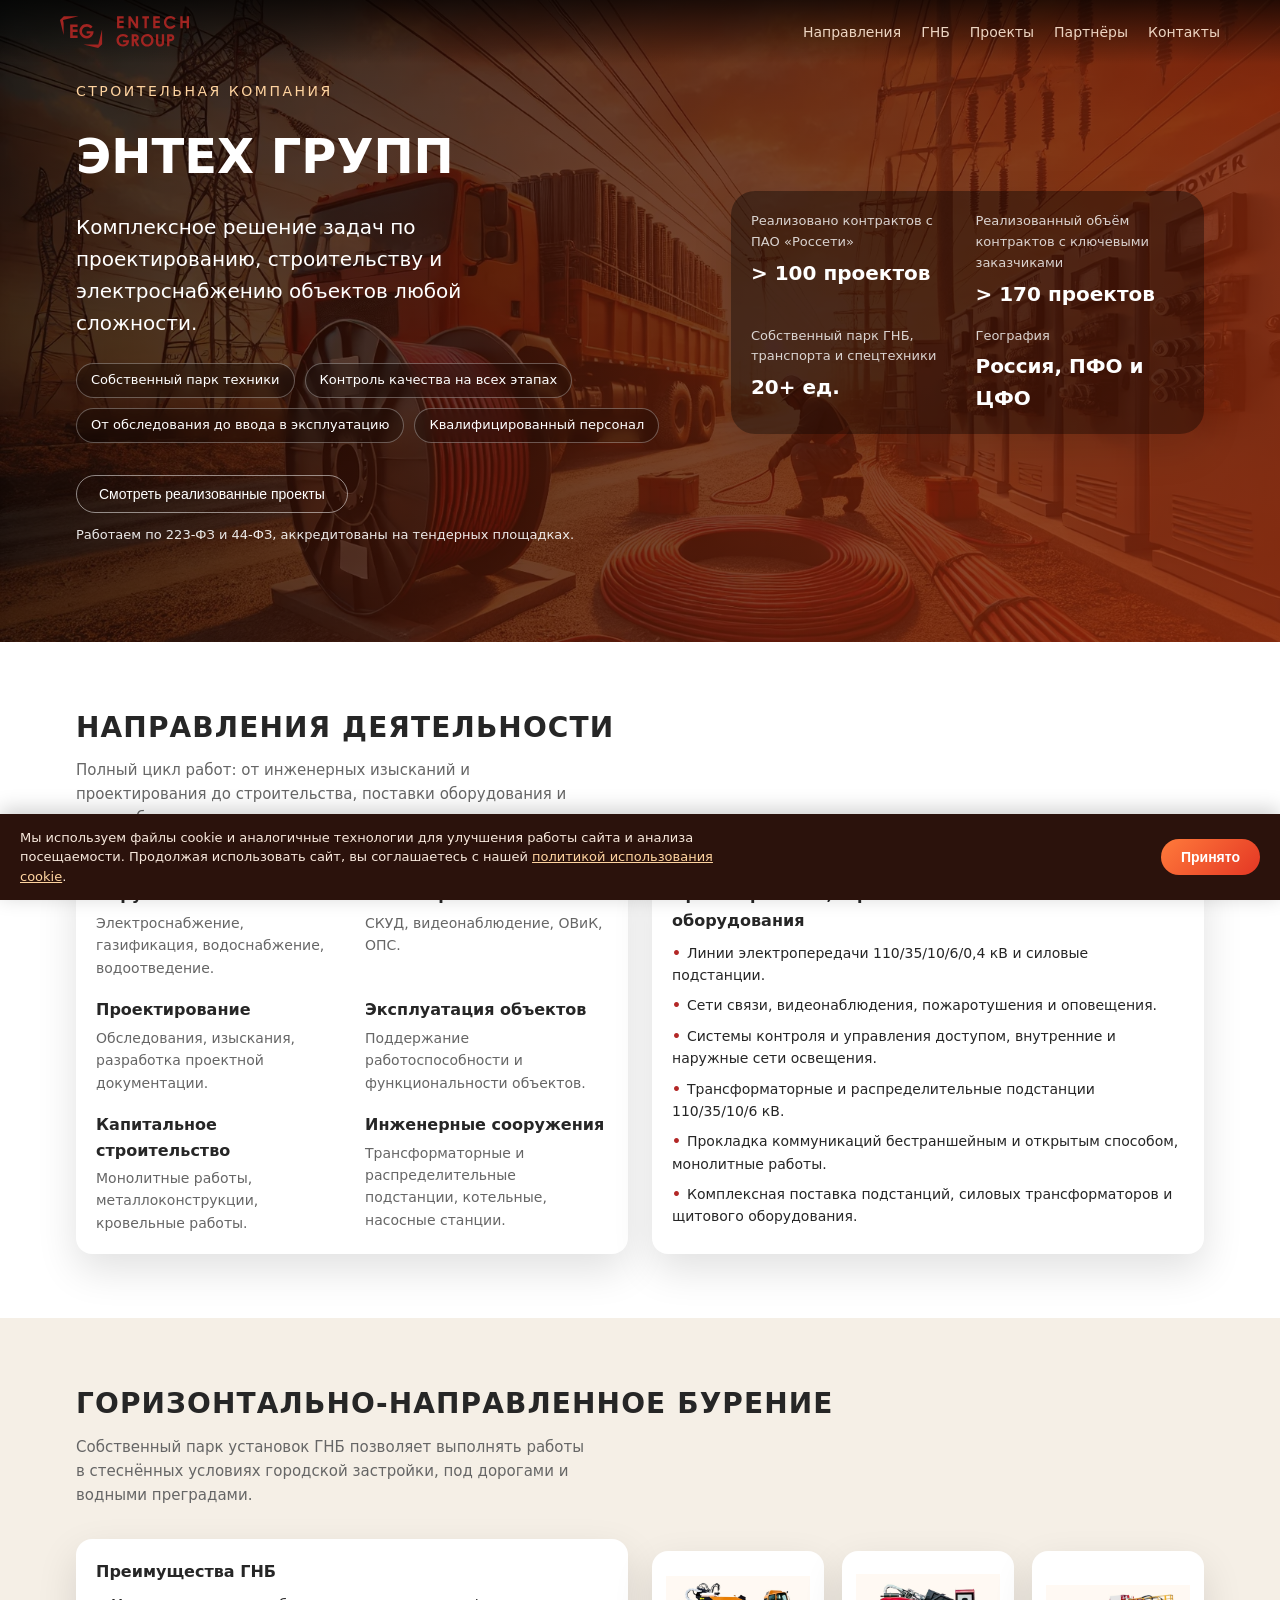
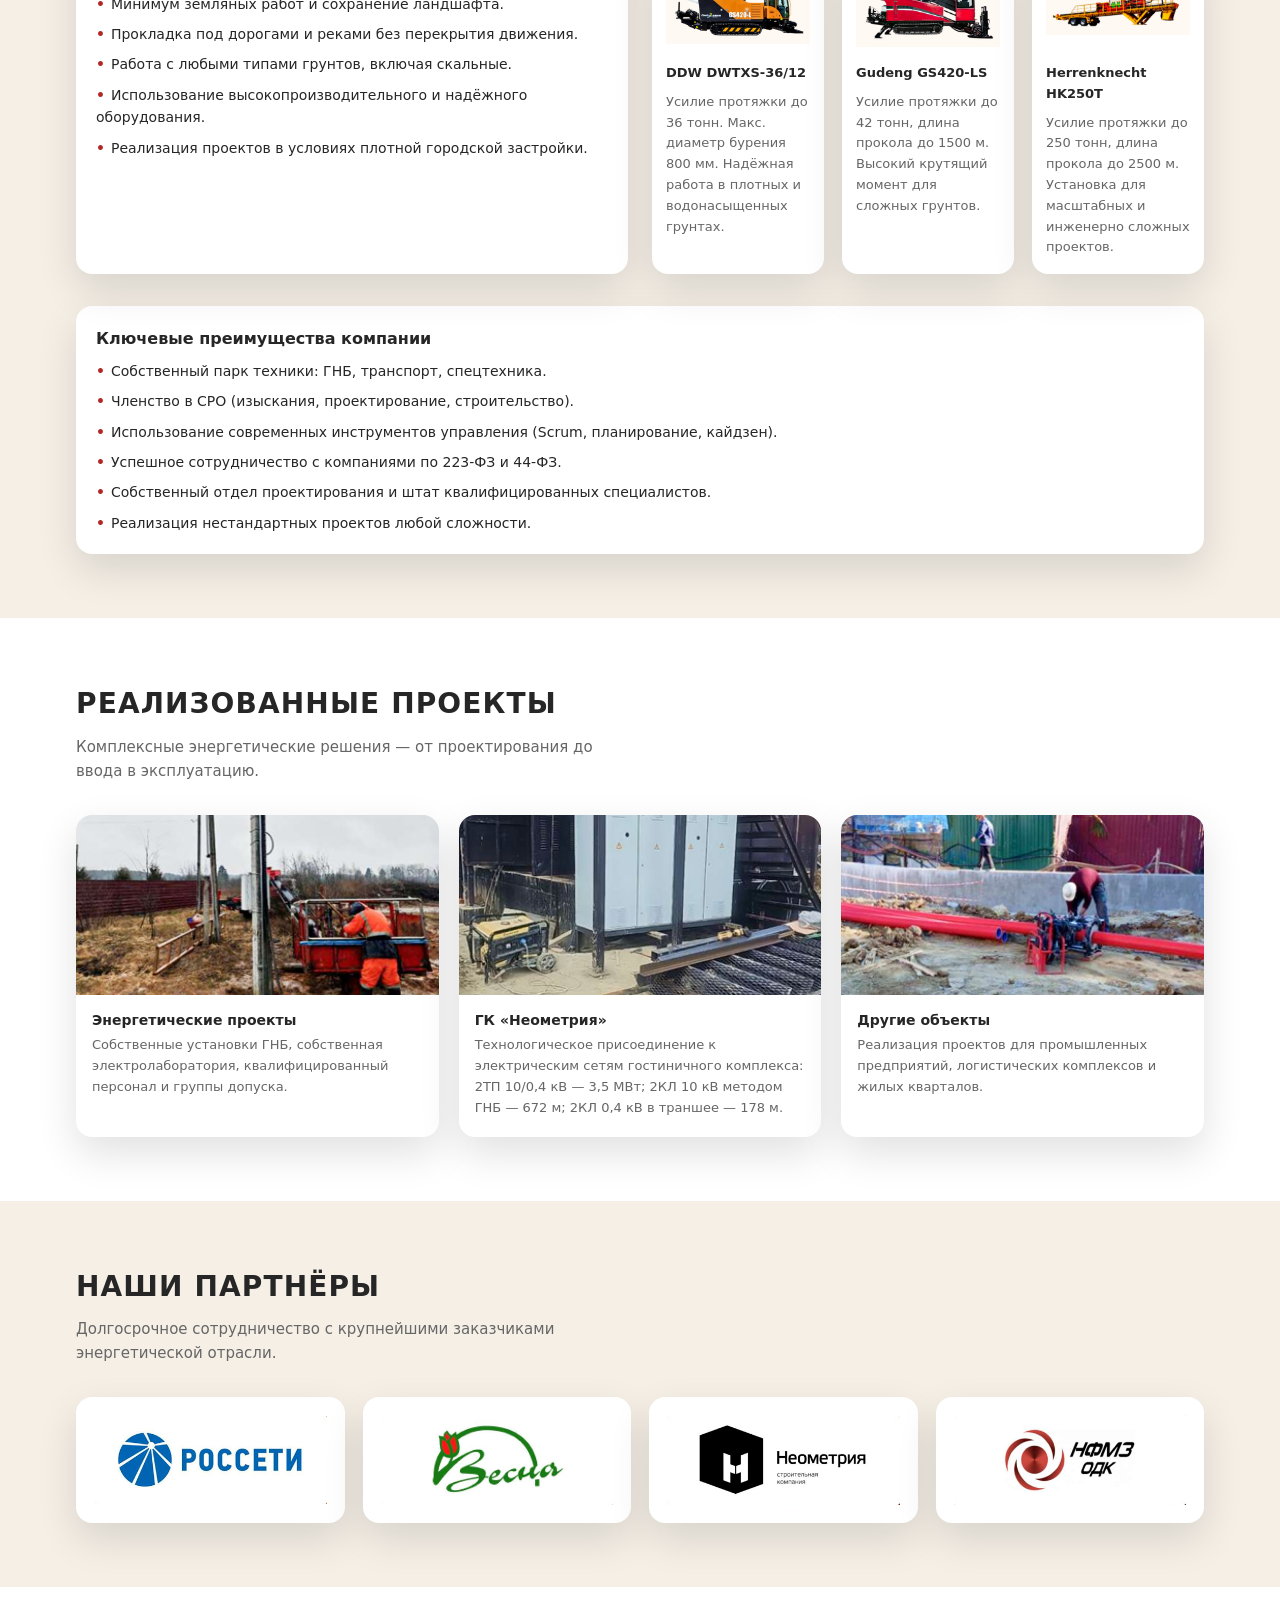
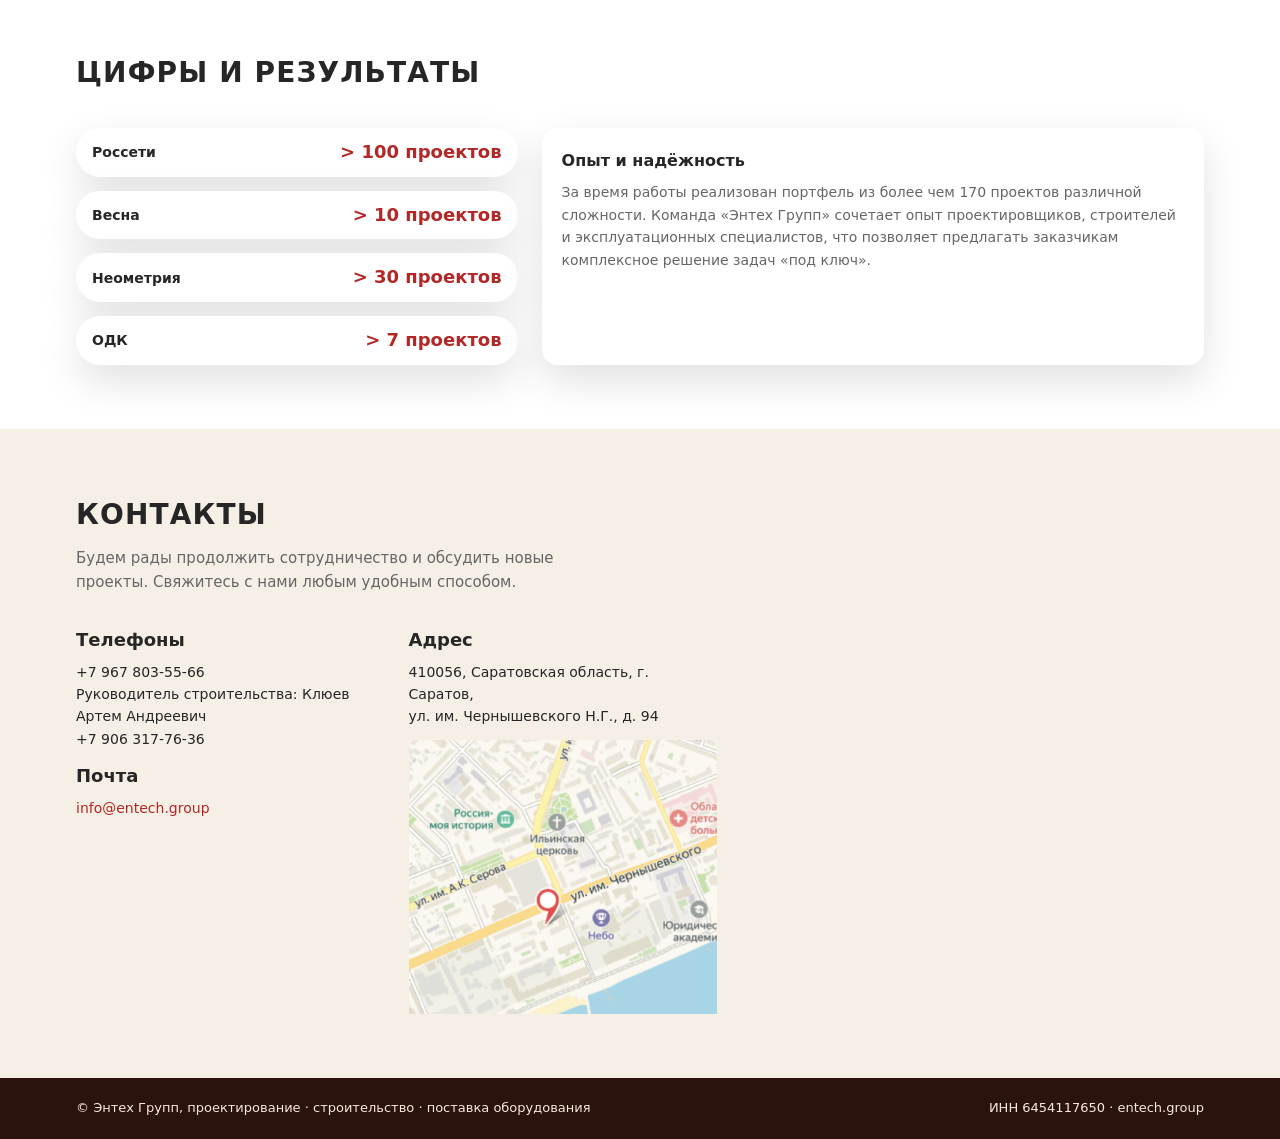
<file: index.html>
<!DOCTYPE html>
<html lang="ru">
<head>
  <meta charset="UTF-8" />
  <title>Энтех Групп — проектирование и строительство энергетических объектов</title>
  <meta name="viewport" content="width=device-width, initial-scale=1" />
  <link rel="icon" type="image/svg+xml" href="favicon.svg" />
  <link rel="stylesheet" href="styles.css" />
  
  <!-- Yandex.Metrika counter -->
  <script type="text/javascript">
    (function(m,e,t,r,i,k,a){
      m[i]=m[i]||function(){(m[i].a=m[i].a||[]).push(arguments)};
      m[i].l=1*new Date();
      for (var j = 0; j < document.scripts.length; j++) {if (document.scripts[j].src === r) { return; }}
      k=e.createElement(t),a=e.getElementsByTagName(t)[0],k.async=1,k.src=r,a.parentNode.insertBefore(k,a)
    })(window, document,'script','https://mc.yandex.ru/metrika/tag.js?id=105726906', 'ym');
    ym(105726906, 'init', {ssr:true, webvisor:true, clickmap:true, ecommerce:"dataLayer", accurateTrackBounce:true, trackLinks:true});
  </script>
  <noscript><div><img src="https://mc.yandex.ru/watch/105726906" style="position:absolute; left:-9999px;" alt="" /></div></noscript>
  <!-- /Yandex.Metrika counter -->
</head>
<body>
  <header>
    <div class="container nav">
      <div class="logo">
        <img src="img/group.svg" alt="Энтех Групп логотип" class="logo-img" />
      </div>
      <nav class="nav-links">
        <a href="#services">Направления</a>
        <a href="#gnb">ГНБ</a>
        <a href="#projects">Проекты</a>
        <a href="#partners">Партнёры</a>
        <a href="#contacts">Контакты</a>
      </nav>
    </div>
  </header>

  <main>
    <section class="hero">
      <div class="container hero-content">
        <div>
          <div class="hero-kicker">Строительная компания</div>
          <h1 class="hero-title">Энтех Групп</h1>
          <p class="hero-subtitle">
            Комплексное решение задач по проектированию, строительству и электроснабжению объектов любой сложности.
          </p>
          <div class="hero-badge-row">
            <span class="hero-badge">Собственный парк техники</span>
            <span class="hero-badge">Контроль качества на всех этапах</span>
            <span class="hero-badge">От обследования до ввода в эксплуатацию</span>
            <span class="hero-badge">Квалифицированный персонал</span>
          </div>
          <div class="hero-actions">
            <button class="btn-ghost" onclick="document.getElementById('projects').scrollIntoView({behavior:'smooth'});">
              Смотреть реализованные проекты
            </button>
            <span class="hero-note">
              Работаем по 223‑ФЗ и 44‑ФЗ, аккредитованы на тендерных площадках.
            </span>
          </div>
        </div>
        <div class="hero-facts">
          <div class="hero-fact">
            <div class="hero-fact-title">Реализовано контрактов с ПАО «Россети»</div>
            <div class="hero-fact-value">&gt; 100 проектов</div>
          </div>
          <div class="hero-fact">
            <div class="hero-fact-title">Реализованный объём контрактов с ключевыми заказчиками</div>
            <div class="hero-fact-value">&gt; 170 проектов</div>
          </div>
          <div class="hero-fact">
            <div class="hero-fact-title">Собственный парк ГНБ, транспорта и спецтехники</div>
            <div class="hero-fact-value">20+ ед.</div>
          </div>
          <div class="hero-fact">
            <div class="hero-fact-title">География</div>
            <div class="hero-fact-value">Россия, ПФО и ЦФО</div>
          </div>
        </div>
      </div>
    </section>

    <section id="services">
      <div class="container">
        <div class="section-header">
          <h2 class="section-title">Направления деятельности</h2>
          <p class="section-subtitle">
            Полный цикл работ: от инженерных изысканий и проектирования до строительства, поставки оборудования и ввода объектов в эксплуатацию.
          </p>
        </div>
        <div class="grid-2">
          <div class="card">
            <div class="services-list">
              <div>
                <div class="service-item-title">Наружные сети</div>
                <div class="service-item-text">
                  Электроснабжение, газификация, водоснабжение, водоотведение.
                </div>
              </div>
              <div>
                <div class="service-item-title">Инженерные сети</div>
                <div class="service-item-text">
                  СКУД, видеонаблюдение, ОВиК, ОПС.
                </div>
              </div>
              <div>
                <div class="service-item-title">Проектирование</div>
                <div class="service-item-text">
                  Обследования, изыскания, разработка проектной документации.
                </div>
              </div>
              <div>
                <div class="service-item-title">Эксплуатация объектов</div>
                <div class="service-item-text">
                  Поддержание работоспособности и функциональности объектов.
                </div>
              </div>
              <div>
                <div class="service-item-title">Капитальное строительство</div>
                <div class="service-item-text">
                  Монолитные работы, металлоконструкции, кровельные работы.
                </div>
              </div>
              <div>
                <div class="service-item-title">Инженерные сооружения</div>
                <div class="service-item-text">
                  Трансформаторные и распределительные подстанции, котельные, насосные станции.
                </div>
              </div>
            </div>
          </div>
          <div class="card">
            <h3 class="service-item-title" style="margin-bottom:8px;">
              Проектирование, строительство и поставка оборудования
            </h3>
            <ul class="bullets">
              <li>Линии электропередачи 110/35/10/6/0,4 кВ и силовые подстанции.</li>
              <li>Сети связи, видеонаблюдения, пожаротушения и оповещения.</li>
              <li>Системы контроля и управления доступом, внутренние и наружные сети освещения.</li>
              <li>Трансформаторные и распределительные подстанции 110/35/10/6 кВ.</li>
              <li>Прокладка коммуникаций бестраншейным и открытым способом, монолитные работы.</li>
              <li>Комплексная поставка подстанций, силовых трансформаторов и щитового оборудования.</li>
            </ul>
          </div>
        </div>
      </div>
    </section>

    <section id="gnb">
      <div class="container">
        <div class="section-header">
          <h2 class="section-title">Горизонтально-направленное бурение</h2>
          <p class="section-subtitle">
            Собственный парк установок ГНБ позволяет выполнять работы в стеснённых условиях городской застройки,
            под дорогами и водными преградами.
          </p>
        </div>
        <div class="grid-2">
          <div class="card">
            <h3 class="service-item-title" style="margin-bottom:8px;">Преимущества ГНБ</h3>
            <ul class="bullets">
              <li>Минимум земляных работ и сохранение ландшафта.</li>
              <li>Прокладка под дорогами и реками без перекрытия движения.</li>
              <li>Работа с любыми типами грунтов, включая скальные.</li>
              <li>Использование высокопроизводительного и надёжного оборудования.</li>
              <li>Реализация проектов в условиях плотной городской застройки.</li>
            </ul>
          </div>
          <div>
            <div class="equipment-list">
              <div class="equipment-card">
                <img src="img/ddw.png" alt="Установка DDW DWTXS‑36/12" class="equipment-img" />
                <div class="equipment-name">DDW DWTXS‑36/12</div>
                <div class="equipment-text">
                  Усилие протяжки до 36 тонн. Макс. диаметр бурения 800 мм. Надёжная работа в плотных и водонасыщенных грунтах.
                </div>
              </div>
              <div class="equipment-card">
                <img src="img/gudeng.png" alt="Установка Gudeng GS420‑LS" class="equipment-img" />
                <div class="equipment-name">Gudeng GS420‑LS</div>
                <div class="equipment-text">
                  Усилие протяжки до 42 тонн, длина прокола до 1500 м. Высокий крутящий момент для сложных грунтов.
                </div>
              </div>
              <div class="equipment-card">
                <img src="img/herrenknecht.png" alt="Установка Herrenknecht HK250T" class="equipment-img" />
                <div class="equipment-name">Herrenknecht HK250T</div>
                <div class="equipment-text">
                  Усилие протяжки до 250 тонн, длина прокола до 2500 м. Установка для масштабных и инженерно сложных проектов.
                </div>
              </div>
            </div>
          </div>
        </div>

        <div class="card" style="margin-top:32px;">
          <h3 class="service-item-title" style="margin-bottom:8px;">Ключевые преимущества компании</h3>
          <ul class="bullets">
            <li>Собственный парк техники: ГНБ, транспорт, спецтехника.</li>
            <li>Членство в СРО (изыскания, проектирование, строительство).</li>
            <li>Использование современных инструментов управления (Scrum, планирование, кайдзен).</li>
            <li>Успешное сотрудничество с компаниями по 223‑ФЗ и 44‑ФЗ.</li>
            <li>Собственный отдел проектирования и штат квалифицированных специалистов.</li>
            <li>Реализация нестандартных проектов любой сложности.</li>
          </ul>
        </div>
      </div>
    </section>

    <section id="projects">
      <div class="container">
        <div class="section-header">
          <h2 class="section-title">Реализованные проекты</h2>
          <p class="section-subtitle">
            Комплексные энергетические решения — от проектирования до ввода в эксплуатацию.
          </p>
        </div>
        <div class="projects">
          <article class="project-card">
            <img src="img/собственныегнб установки.png" alt="Собственные установки ГНБ" />
            <div class="project-body">
              <div class="project-title">Энергетические проекты</div>
              <div class="project-meta">
                Собственные установки ГНБ, собственная электролаборатория, квалифицированный персонал и группы допуска.
              </div>
            </div>
          </article>
          <article class="project-card">
            <img src="img/гк неометрия.png" alt="Проект ГК «Неометрия»" />
            <div class="project-body">
              <div class="project-title">ГК «Неометрия»</div>
              <div class="project-meta">
                Технологическое присоединение к электрическим сетям гостиничного комплекса:
                2ТП 10/0,4 кВ — 3,5 МВт; 2КЛ 10 кВ методом ГНБ — 672 м; 2КЛ 0,4 кВ в траншее — 178 м.
              </div>
            </div>
          </article>
          <article class="project-card">
            <img src="img/другие объекты.png" alt="Другие объекты" />
            <div class="project-body">
              <div class="project-title">Другие объекты</div>
              <div class="project-meta">
                Реализация проектов для промышленных предприятий, логистических комплексов и жилых кварталов.
              </div>
            </div>
          </article>
        </div>
      </div>
    </section>

    <section id="partners">
      <div class="container">
        <div class="section-header">
          <h2 class="section-title">Наши партнёры</h2>
          <p class="section-subtitle">
            Долгосрочное сотрудничество с крупнейшими заказчиками энергетической отрасли.
          </p>
        </div>
        <div class="partners">
          <div class="partner-card">
            <img src="img/россети.png" alt="Россети" />
          </div>
          <div class="partner-card">
            <img src="img/весна.png" alt="Весна" />
          </div>
          <div class="partner-card">
            <img src="img/неометрия.png" alt="Неометрия" />
          </div>
          <div class="partner-card">
            <img src="img/одк.png" alt="ОДК" />
          </div>
        </div>
      </div>
    </section>

    <section>
      <div class="container">
        <div class="section-header">
          <h2 class="section-title">Цифры и результаты</h2>
        </div>
        <div class="stats">
          <div class="stats-items">
            <div class="stat-row">
              <div class="stat-logo">
                <strong>Россети</strong>
              </div>
              <div class="stat-value">&gt; 100 проектов</div>
            </div>
            <div class="stat-row">
              <div class="stat-logo">
                <strong>Весна</strong>
              </div>
              <div class="stat-value">&gt; 10 проектов</div>
            </div>
            <div class="stat-row">
              <div class="stat-logo">
                <strong>Неометрия</strong>
              </div>
              <div class="stat-value">&gt; 30 проектов</div>
            </div>
            <div class="stat-row">
              <div class="stat-logo">
                <strong>ОДК</strong>
              </div>
              <div class="stat-value">&gt; 7 проектов</div>
            </div>
          </div>
          <div class="card">
            <h3 class="service-item-title" style="margin-bottom:8px;">Опыт и надёжность</h3>
            <p style="font-size:14px; color:#666;">
              За время работы реализован портфель из более чем 170 проектов различной сложности. Команда «Энтех Групп»
              сочетает опыт проектировщиков, строителей и эксплуатационных специалистов, что позволяет предлагать
              заказчикам комплексное решение задач «под ключ».
            </p>
          </div>
        </div>
      </div>
    </section>

    <section id="contacts">
      <div class="container">
        <div class="section-header">
          <h2 class="section-title">Контакты</h2>
          <p class="section-subtitle">
            Будем рады продолжить сотрудничество и обсудить новые проекты. Свяжитесь с нами любым удобным способом.
          </p>
        </div>
        <div class="contacts">
          <div>
            <h3>Телефоны</h3>
            <p>+7 967 803‑55‑66</p>
            <p>
              Руководитель строительства:  Клюев Артем Андреевич<br />
              +7 906 317‑76‑36
            </p>
            <h3 style="margin-top:12px;">Почта</h3>
            <p><a href="mailto:info@entech.group">info@entech.group</a></p>
          </div>
          <div>
            <h3>Адрес</h3>
            <p>
              410056, Саратовская область, г. Саратов,<br />
              ул. им. Чернышевского Н.Г., д. 94
            </p>
            <div style="margin-top:12px;">
              <img src="img/adress.png" alt="Карта проезда" />
            </div>
          </div>
          <!-- Обратная связь временно скрыта
          <form class="contact-form" method="post" action="send.php">
            <div class="hp" aria-hidden="true">
              <label for="company">Компания</label>
              <input id="company" name="company" type="text" tabindex="-1" autocomplete="off" />
            </div>
            <h3 style="margin-bottom:10px;">Оставить заявку</h3>
            <label for="name">Имя *</label>
            <input id="name" name="name" type="text" placeholder="Как к вам обращаться" required maxlength="100" />
            <label for="phone">Телефон *</label>
            <input id="phone" name="phone" type="tel" placeholder="+7 (___) ___‑__‑__" required />
            <label for="msg">Кратко о задаче</label>
            <textarea id="msg" name="msg" placeholder="Опишите объект или требуемые работы" maxlength="2000"></textarea>
            <label class="form-checkbox">
              <input type="checkbox" name="offer" id="offer" required />
              <span>Я согласен с <a href="offer.html" target="_blank" rel="noopener">офертой</a> и обработкой персональных данных</span>
            </label>
            <button type="submit" class="btn-primary" style="width:100%; margin-top:4px;">Отправить</button>
            <p id="form-status" class="form-status"></p>
          </form>
          -->
        </div>
      </div>
    </section>
  </main>

  <footer>
    <div class="container footer-inner">
      <div>© Энтех Групп, проектирование · строительство · поставка оборудования</div>
      <div>ИНН 6454117650 · entech.group</div>
    </div>
  </footer>

  <div id="cookie-banner" class="cookie-banner" role="alert">
    <p class="cookie-banner__text">
      Мы используем файлы cookie и аналогичные технологии для улучшения работы сайта и анализа посещаемости. Продолжая использовать сайт, вы соглашаетесь с нашей <a href="offer.html#cookie" target="_blank" rel="noopener">политикой использования cookie</a>.
    </p>
    <button type="button" class="cookie-banner__btn" aria-label="Принять">Принято</button>
  </div>

  <script>
    document.addEventListener('DOMContentLoaded', function () {
      var form = document.querySelector('.contact-form');
      var statusEl = document.getElementById('form-status');

      if (form && statusEl) {
        form.addEventListener('submit', function (event) {
          event.preventDefault();

          statusEl.textContent = 'Отправляем заявку...';
          statusEl.classList.remove('success', 'error');

          var formData = new FormData(form);

          fetch(form.action || 'send.php', {
            method: 'POST',
            body: formData
          })
            .then(function (response) {
              return response.text().then(function (text) {
                return { ok: response.ok, text: text };
              });
            })
            .then(function (data) {
              if (data.text.trim() === 'ok') {
                statusEl.textContent = 'Заявка отправлена. Мы свяжемся с вами в ближайшее время.';
                statusEl.classList.add('success');
                form.reset();
              } else {
                statusEl.textContent = data.text && data.text.length < 150 ? data.text : 'Не удалось отправить заявку. Попробуйте ещё раз или свяжитесь по телефону.';
                statusEl.classList.add('error');
              }
            })
            .catch(function () {
              statusEl.textContent = 'Ошибка отправки. Проверьте соединение или попробуйте позже.';
              statusEl.classList.add('error');
            });
        });
      }

      // Cookie banner
      var banner = document.getElementById('cookie-banner');
      if (banner && localStorage.getItem('entech_cookies') === 'accepted') {
        banner.classList.add('cookie-banner--hidden');
      }
      var cookieBtn = document.querySelector('.cookie-banner__btn');
      if (cookieBtn && banner) {
        cookieBtn.addEventListener('click', function () {
          localStorage.setItem('entech_cookies', 'accepted');
          banner.classList.add('cookie-banner--hidden');
        });
      }
    });
  </script>
</body>
</html>
</file>
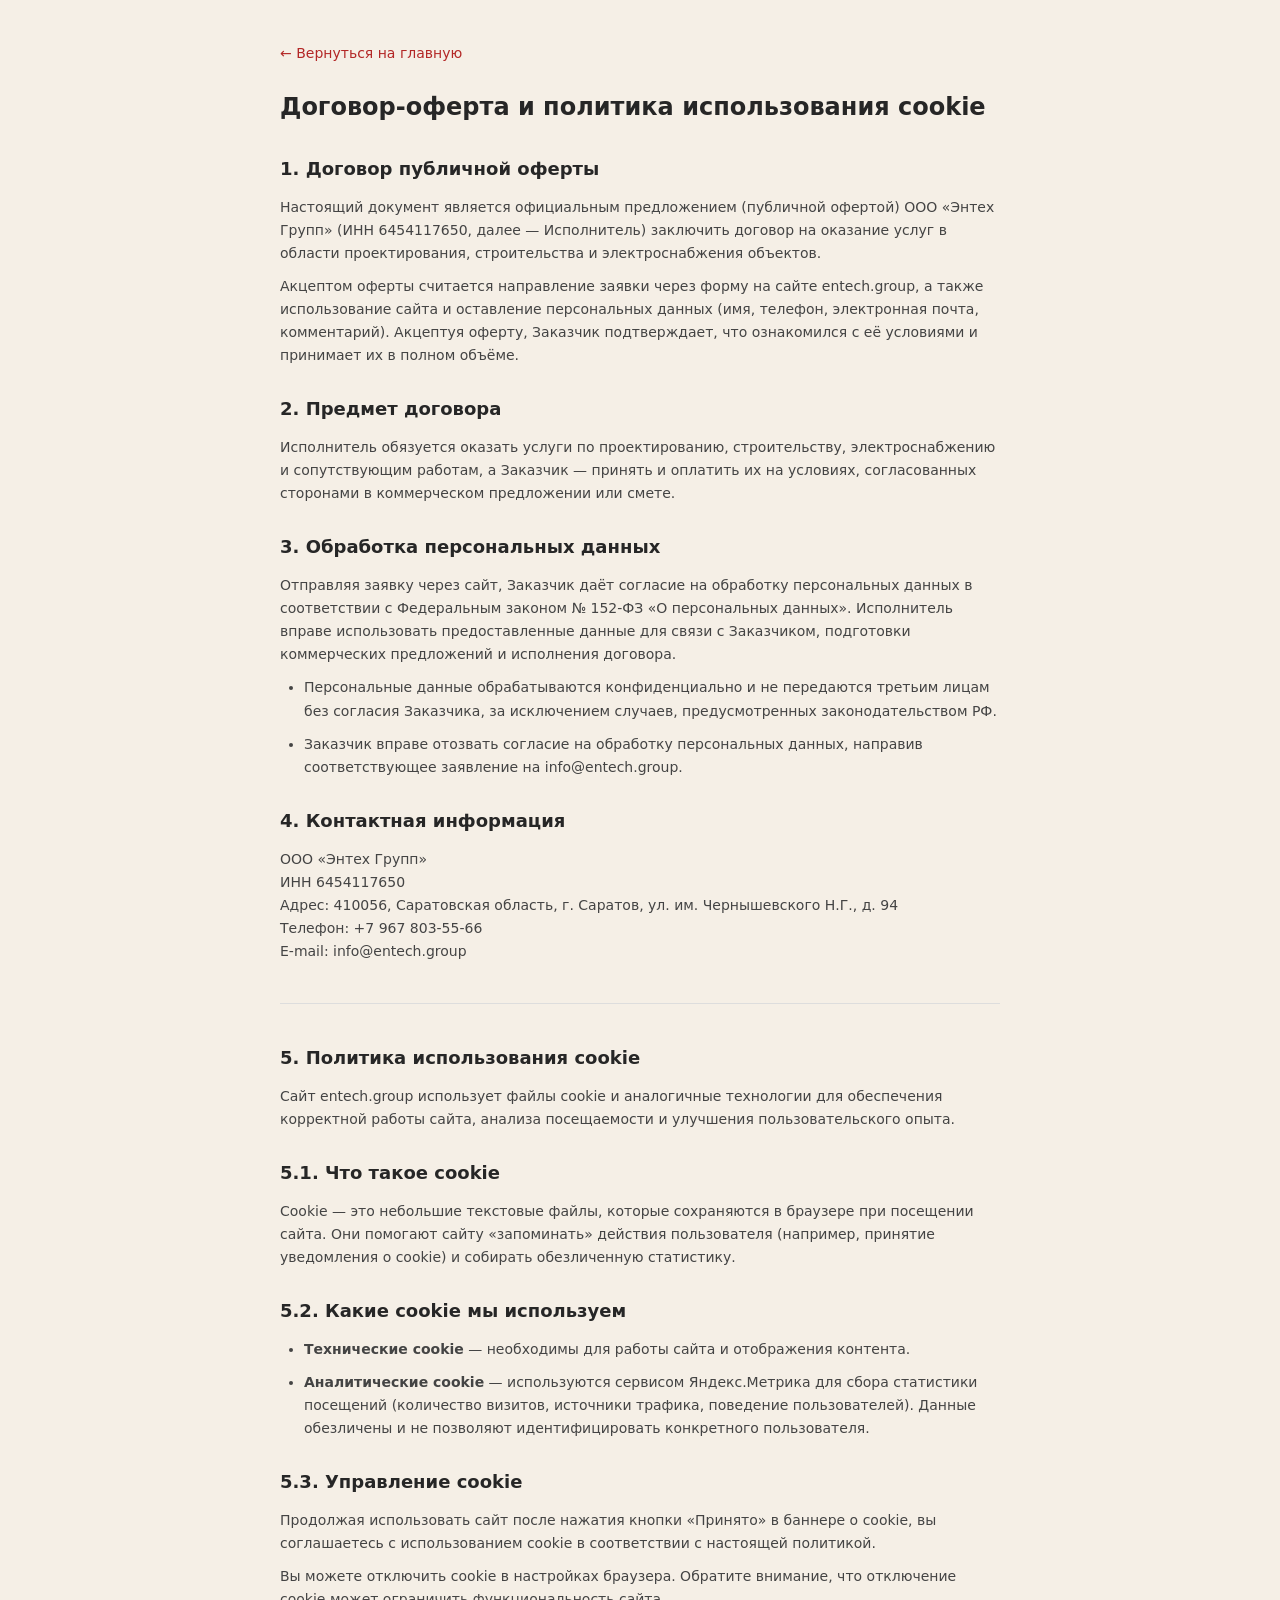
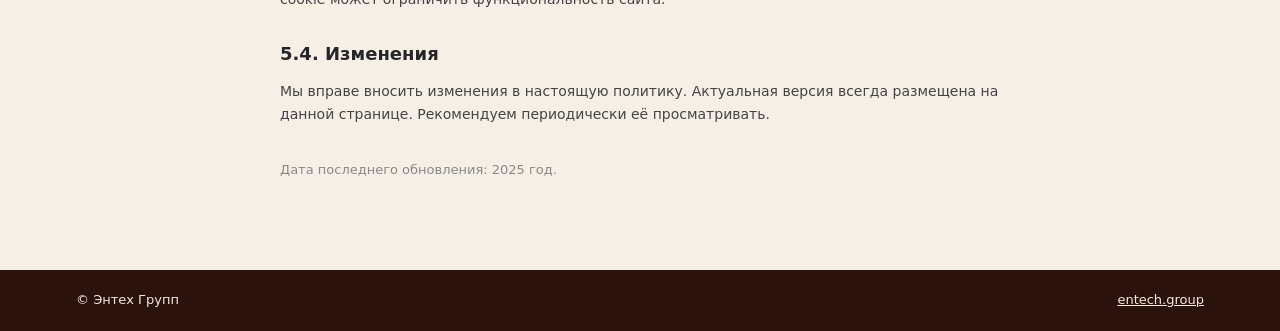
<file: offer.html>
<!DOCTYPE html>
<html lang="ru">
<head>
  <meta charset="UTF-8" />
  <title>Договор-оферта и политика cookie — Энтех Групп</title>
  <meta name="viewport" content="width=device-width, initial-scale=1" />
  <link rel="icon" type="image/svg+xml" href="favicon.svg" />
  <link rel="stylesheet" href="styles.css" />
  <style>
    .legal-page { padding: 40px 0 80px; max-width: 720px; margin: 0 auto; }
    .legal-page h1 { font-size: 24px; margin-bottom: 24px; }
    .legal-page h2 { font-size: 18px; margin: 28px 0 12px; }
    .legal-page p, .legal-page li { margin-bottom: 10px; font-size: 14px; line-height: 1.65; color: #444; }
    .legal-page ul { padding-left: 24px; margin-bottom: 16px; }
    .legal-page .back { display: inline-block; margin-bottom: 24px; color: var(--accent); text-decoration: none; font-size: 14px; }
    .legal-page .back:hover { text-decoration: underline; }
  </style>
</head>
<body>
  <main class="legal-page container">
    <a href="index.html" class="back">← Вернуться на главную</a>

    <h1>Договор-оферта и политика использования cookie</h1>

    <h2>1. Договор публичной оферты</h2>
    <p>
      Настоящий документ является официальным предложением (публичной офертой) ООО «Энтех Групп» (ИНН 6454117650, далее — Исполнитель) заключить договор на оказание услуг в области проектирования, строительства и электроснабжения объектов.
    </p>
    <p>
      Акцептом оферты считается направление заявки через форму на сайте entech.group, а также использование сайта и оставление персональных данных (имя, телефон, электронная почта, комментарий). Акцептуя оферту, Заказчик подтверждает, что ознакомился с её условиями и принимает их в полном объёме.
    </p>

    <h2>2. Предмет договора</h2>
    <p>
      Исполнитель обязуется оказать услуги по проектированию, строительству, электроснабжению и сопутствующим работам, а Заказчик — принять и оплатить их на условиях, согласованных сторонами в коммерческом предложении или смете.
    </p>

    <h2>3. Обработка персональных данных</h2>
    <p>
      Отправляя заявку через сайт, Заказчик даёт согласие на обработку персональных данных в соответствии с Федеральным законом № 152-ФЗ «О персональных данных». Исполнитель вправе использовать предоставленные данные для связи с Заказчиком, подготовки коммерческих предложений и исполнения договора.
    </p>
    <ul>
      <li>Персональные данные обрабатываются конфиденциально и не передаются третьим лицам без согласия Заказчика, за исключением случаев, предусмотренных законодательством РФ.</li>
      <li>Заказчик вправе отозвать согласие на обработку персональных данных, направив соответствующее заявление на info@entech.group.</li>
    </ul>

    <h2>4. Контактная информация</h2>
    <p>
      ООО «Энтех Групп»<br>
      ИНН 6454117650<br>
      Адрес: 410056, Саратовская область, г. Саратов, ул. им. Чернышевского Н.Г., д. 94<br>
      Телефон: +7 967 803-55-66<br>
      E-mail: info@entech.group
    </p>

    <hr style="margin: 40px 0; border: none; border-top: 1px solid #ddd;" />

    <h2 id="cookie">5. Политика использования cookie</h2>
    <p>
      Сайт entech.group использует файлы cookie и аналогичные технологии для обеспечения корректной работы сайта, анализа посещаемости и улучшения пользовательского опыта.
    </p>

    <h2>5.1. Что такое cookie</h2>
    <p>
      Cookie — это небольшие текстовые файлы, которые сохраняются в браузере при посещении сайта. Они помогают сайту «запоминать» действия пользователя (например, принятие уведомления о cookie) и собирать обезличенную статистику.
    </p>

    <h2>5.2. Какие cookie мы используем</h2>
    <ul>
      <li><strong>Технические cookie</strong> — необходимы для работы сайта и отображения контента.</li>
      <li><strong>Аналитические cookie</strong> — используются сервисом Яндекс.Метрика для сбора статистики посещений (количество визитов, источники трафика, поведение пользователей). Данные обезличены и не позволяют идентифицировать конкретного пользователя.</li>
    </ul>

    <h2>5.3. Управление cookie</h2>
    <p>
      Продолжая использовать сайт после нажатия кнопки «Принято» в баннере о cookie, вы соглашаетесь с использованием cookie в соответствии с настоящей политикой.
    </p>
    <p>
      Вы можете отключить cookie в настройках браузера. Обратите внимание, что отключение cookie может ограничить функциональность сайта.
    </p>

    <h2>5.4. Изменения</h2>
    <p>
      Мы вправе вносить изменения в настоящую политику. Актуальная версия всегда размещена на данной странице. Рекомендуем периодически её просматривать.
    </p>

    <p style="margin-top: 32px; font-size: 13px; color: #888;">
      Дата последнего обновления: 2025 год.
    </p>
  </main>

  <footer>
    <div class="container footer-inner">
      <div>© Энтех Групп</div>
      <div><a href="index.html" style="color: inherit;">entech.group</a></div>
    </div>
  </footer>
</body>
</html>
</file>
<file: styles.css>
/* Базовые стили лендинга Энтех Групп */

html {
  scroll-behavior: smooth;
}

:root {
  --bg-main: #f5efe6;
  --bg-hero: #4a1200;
  --accent: #b32726;
  --text-main: #262626;
  --text-muted: #666666;
  --card-bg: #ffffff;
  --radius-lg: 24px;
  --radius-md: 16px;
  --shadow-soft: 0 16px 40px rgba(0, 0, 0, 0.12);
  --container-width: 1160px;
}

* {
  box-sizing: border-box;
  margin: 0;
  padding: 0;
}

body {
  font-family: system-ui, -apple-system, BlinkMacSystemFont, "Segoe UI", sans-serif;
  background: var(--bg-main);
  color: var(--text-main);
  line-height: 1.6;
  margin: 0;
}

img {
  max-width: 100%;
  display: block;
}

.container {
  width: 100%;
  max-width: var(--container-width);
  margin: 0 auto;
  padding: 0 16px;
}

header {
  position: absolute;
  top: 0;
  left: 0;
  right: 0;
  z-index: 10;
  background: linear-gradient(to bottom, rgba(0, 0, 0, 0.7), rgba(0, 0, 0, 0));
  color: #ffffff;
}

.nav {
  display: flex;
  align-items: center;
  justify-content: space-between;
  padding: 16px 0;
}

.logo {
  display: flex;
  align-items: center;
  gap: 10px;
  font-weight: 700;
  letter-spacing: 0.08em;
  color: #ffffff;
}

.logo-img {
  height: 32px;
  width: auto;
  display: block;
}

.logo-text {
  text-transform: uppercase;
  font-weight: 600;
  letter-spacing: 0.16em;
  font-size: 14px;
}

.nav-links {
  display: flex;
  gap: 20px;
  font-size: 14px;
}

.nav-links a {
  color: #ffe9d6;
  text-decoration: none;
  opacity: 0.9;
}

.nav-links a:hover {
  opacity: 1;
}

.hero {
  position: relative;
  color: #ffffff;
  background:
    linear-gradient(110deg, rgba(0, 0, 0, 0.75), rgba(140, 40, 10, 0.85)),
    url("img/main.webp") center/cover no-repeat;
  padding: 80px 0 96px;
}

.hero-content {
  display: grid;
  grid-template-columns: minmax(0, 1.3fr) minmax(0, 1fr);
  gap: 40px;
  align-items: center;
}

.hero-kicker {
  font-size: 14px;
  text-transform: uppercase;
  letter-spacing: 0.18em;
  margin-bottom: 16px;
  color: #ffd4a0;
}

.hero-title {
  font-size: clamp(36px, 4vw, 48px);
  font-weight: 800;
  text-transform: uppercase;
  margin-bottom: 16px;
}

.hero-subtitle {
  font-size: 20px;
  max-width: 480px;
  margin-bottom: 24px;
}

.hero-badge-row {
  display: flex;
  flex-wrap: wrap;
  gap: 10px;
  margin-bottom: 32px;
}

.hero-badge {
  border-radius: 999px;
  border: 1px solid rgba(255, 255, 255, 0.3);
  padding: 6px 14px;
  font-size: 13px;
  background: rgba(0, 0, 0, 0.25);
  backdrop-filter: blur(6px);
}

.hero-actions {
  display: flex;
  flex-wrap: wrap;
  gap: 12px;
  align-items: center;
}

.btn-primary {
  background: linear-gradient(135deg, #ff7a3b, #e43724);
  border-radius: 999px;
  border: none;
  padding: 12px 28px;
  font-weight: 600;
  font-size: 15px;
  color: #ffffff;
  cursor: pointer;
  box-shadow: 0 10px 24px rgba(0, 0, 0, 0.35);
}

.btn-primary:hover {
  filter: brightness(1.05);
}

.btn-ghost {
  background: transparent;
  border-radius: 999px;
  border: 1px solid rgba(255, 255, 255, 0.5);
  padding: 10px 22px;
  font-size: 14px;
  color: #ffffff;
  cursor: pointer;
}

.hero-note {
  font-size: 13px;
  opacity: 0.9;
}

.hero-facts {
  display: grid;
  grid-template-columns: repeat(2, minmax(0, 1fr));
  gap: 16px;
  background: rgba(0, 0, 0, 0.4);
  padding: 20px;
  border-radius: var(--radius-lg);
  box-shadow: var(--shadow-soft);
}

.hero-fact {
  display: flex;
  flex-direction: column;
  gap: 4px;
}

.hero-fact-title {
  font-size: 13px;
  opacity: 0.8;
}

.hero-fact-value {
  font-weight: 700;
  font-size: 20px;
}

section {
  padding: 64px 0;
}

section:nth-of-type(odd) {
  background-color: var(--bg-main);
}

section:nth-of-type(even) {
  background-color: #ffffff;
}

.section-header {
  text-align: left;
  margin-bottom: 32px;
}

.section-title {
  font-size: 28px;
  font-weight: 800;
  text-transform: uppercase;
  letter-spacing: 0.04em;
  margin-bottom: 8px;
}

.section-subtitle {
  color: var(--text-muted);
  max-width: 520px;
  font-size: 15px;
}

.grid-2 {
  display: grid;
  grid-template-columns: repeat(2, minmax(0, 1fr));
  gap: 24px;
}

.card {
  background: var(--card-bg);
  border-radius: var(--radius-md);
  box-shadow: var(--shadow-soft);
  padding: 20px;
}

.services-list {
  display: grid;
  grid-template-columns: repeat(2, minmax(0, 1fr));
  gap: 18px 26px;
}

.service-item-title {
  font-weight: 700;
  margin-bottom: 4px;
  font-size: 16px;
}

.service-item-text {
  font-size: 14px;
  color: var(--text-muted);
}

.bullets {
  list-style: none;
  display: flex;
  flex-direction: column;
  gap: 8px;
  padding-left: 0;
  font-size: 14px;
}

.bullets li::before {
  content: "•";
  color: var(--accent);
  font-weight: 900;
  margin-right: 6px;
}

.equipment-list {
  display: grid;
  grid-template-columns: repeat(3, minmax(0, 1fr));
  gap: 18px;
  margin-top: 12px;
}

.equipment-card {
  background: var(--card-bg);
  border-radius: var(--radius-md);
  box-shadow: var(--shadow-soft);
  padding: 14px 14px 16px;
  font-size: 13px;
  display: flex;
  flex-direction: column;
  justify-content: flex-start;
  min-height: 260px;
}

.equipment-img {
  width: 100%;
  height: 90px;
  object-fit: contain;
  margin-bottom: 8px;
}

.equipment-name {
  font-weight: 700;
  margin-bottom: 8px;
}

.equipment-text {
  color: var(--text-muted);
}

.projects {
  display: grid;
  grid-template-columns: repeat(3, minmax(0, 1fr));
  gap: 20px;
}

.project-card {
  background: var(--card-bg);
  border-radius: var(--radius-md);
  box-shadow: var(--shadow-soft);
  overflow: hidden;
  display: flex;
  flex-direction: column;
}

.project-card img {
  height: 180px;
  object-fit: cover;
}

.project-body {
  padding: 14px 16px 18px;
  font-size: 14px;
}

.project-title {
  font-weight: 700;
  margin-bottom: 4px;
}

.project-meta {
  color: var(--text-muted);
  font-size: 13px;
}

.partners {
  display: grid;
  grid-template-columns: repeat(4, minmax(0, 1fr));
  gap: 18px;
}

.partner-card {
  background: #ffffff;
  border-radius: 16px;
  padding: 18px;
  display: flex;
  align-items: center;
  justify-content: center;
  box-shadow: var(--shadow-soft);
}

.stats {
  display: grid;
  grid-template-columns: 2fr 3fr;
  gap: 24px;
}

.stats-items {
  display: flex;
  flex-direction: column;
  gap: 14px;
}

.stat-row {
  display: flex;
  align-items: center;
  justify-content: space-between;
  background: #ffffff;
  border-radius: 999px;
  padding: 10px 16px;
  box-shadow: var(--shadow-soft);
  font-size: 14px;
}

.stat-logo {
  display: flex;
  align-items: center;
  gap: 8px;
}

.stat-value {
  font-weight: 800;
  color: var(--accent);
  font-size: 18px;
}

.contacts {
  display: grid;
  grid-template-columns: 2fr 2fr 3fr;
  gap: 24px;
  align-items: flex-start;
}

.contacts h3 {
  font-size: 18px;
  font-weight: 700;
  margin-bottom: 6px;
}

.contacts p,
.contacts a {
  font-size: 14px;
  color: var(--text-main);
}

.contacts a {
  text-decoration: none;
  color: var(--accent);
}

.contact-form {
  position: relative;
  background: #ffffff;
  padding: 18px 18px 20px;
  border-radius: var(--radius-md);
  box-shadow: var(--shadow-soft);
}

/* Honeypot — скрытое поле для защиты от ботов */
.contact-form .hp {
  position: absolute;
  left: -9999px;
  width: 1px;
  height: 1px;
  overflow: hidden;
  opacity: 0;
  pointer-events: none;
}

.contact-form label {
  display: block;
  font-size: 13px;
  margin-bottom: 4px;
}

.contact-form input,
.contact-form textarea {
  width: 100%;
  padding: 8px 10px;
  border-radius: 8px;
  border: 1px solid #dddddd;
  font-size: 14px;
  margin-bottom: 10px;
  font-family: inherit;
}

.contact-form textarea {
  resize: vertical;
  min-height: 90px;
}

.form-checkbox {
  display: flex;
  align-items: flex-start;
  gap: 8px;
  margin: 10px 0;
  font-size: 13px;
  color: var(--text-muted);
  cursor: pointer;
}

.form-checkbox input {
  margin: 2px 0 0;
  width: auto;
  flex-shrink: 0;
}

.form-checkbox a {
  color: var(--accent);
  text-decoration: underline;
}

.form-checkbox a:hover {
  text-decoration: none;
}

.form-status {
  font-size: 12px;
  margin-top: 6px;
}

.form-status.success {
  color: #1a7f3b;
}

.form-status.error {
  color: #b32726;
}

/* Cookie banner */
.cookie-banner {
  position: fixed;
  bottom: 0;
  left: 0;
  right: 0;
  z-index: 100;
  display: flex;
  align-items: center;
  justify-content: space-between;
  gap: 16px;
  padding: 14px 20px;
  background: #2b120c;
  color: #f8e9dd;
  font-size: 13px;
  box-shadow: 0 -4px 20px rgba(0, 0, 0, 0.2);
  transition: transform 0.3s ease, opacity 0.3s ease;
}

.cookie-banner--hidden {
  transform: translateY(100%);
  opacity: 0;
  pointer-events: none;
}

.cookie-banner__text {
  margin: 0;
  max-width: 720px;
  line-height: 1.5;
}

.cookie-banner__text a {
  color: #ffd4a0;
  text-decoration: underline;
}

.cookie-banner__text a:hover {
  text-decoration: none;
}

.cookie-banner__btn {
  flex-shrink: 0;
  padding: 10px 20px;
  background: linear-gradient(135deg, #ff7a3b, #e43724);
  border: none;
  border-radius: 999px;
  color: #fff;
  font-size: 14px;
  font-weight: 600;
  cursor: pointer;
}

.cookie-banner__btn:hover {
  filter: brightness(1.05);
}

@media (max-width: 640px) {
  .cookie-banner {
    flex-direction: column;
    align-items: stretch;
    text-align: center;
  }
}

footer {
  background: #2b120c;
  color: #f8e9dd;
  padding: 20px 0;
  font-size: 13px;
}

.footer-inner {
  display: flex;
  justify-content: space-between;
  gap: 16px;
  flex-wrap: wrap;
}

@media (max-width: 960px) {
  .hero-content,
  .grid-2,
  .projects,
  .partners,
  .stats,
  .contacts {
    grid-template-columns: 1fr;
  }

  .equipment-list {
    grid-template-columns: repeat(2, minmax(0, 1fr));
  }

  .project-card img {
    height: 200px;
  }
}

@media (max-width: 720px) {
  header {
    position: static;
    background: rgba(0, 0, 0, 0.7);
  }

  .nav-links {
    display: none;
  }

  .hero {
    padding: 56px 0 64px;
  }

  section {
    padding: 44px 0;
  }

  .services-list {
    grid-template-columns: 1fr;
  }

  .equipment-list {
    grid-template-columns: 1fr;
  }

  .projects {
    grid-template-columns: 1fr;
  }

  .partners {
    grid-template-columns: repeat(2, minmax(0, 1fr));
  }

  .hero-facts {
    grid-template-columns: 1fr;
  }
}
</file>
